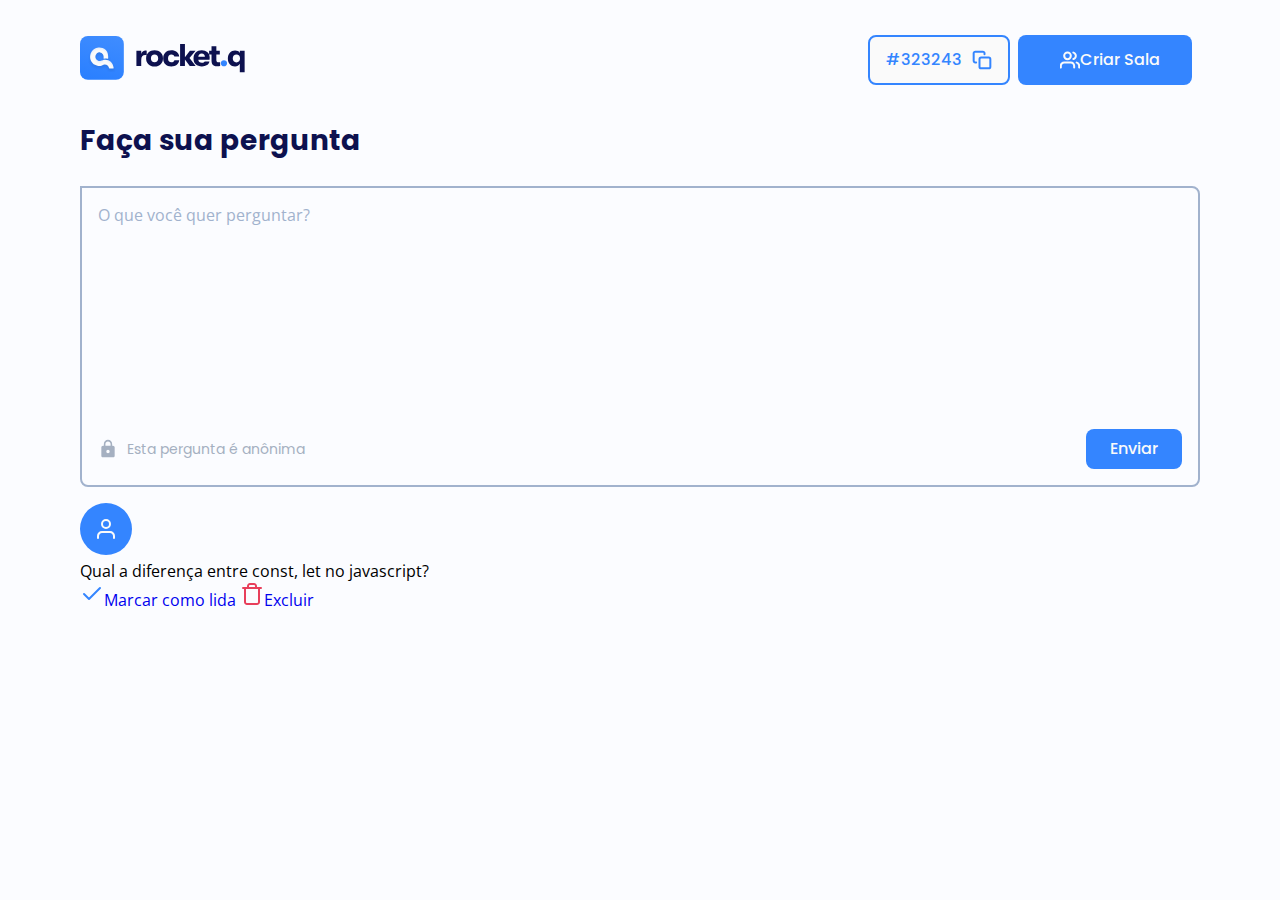
<file: nlw-Discover/room.html>
<!DOCTYPE html>
<head>
    <title>Rcoket.Q - Perguntas e Respostas </title>
    <meta charset="UTF-8">
    <meta http-equiv="X-UA-Compatible" content="IE=edge">
    <!-- View port-->
    <meta name="viewport" content="width=device-widht, initial-scale=1.0">
    <!-- Styles-->
    <link rel="stylesheet" href="styles/global.css">
    <link rel="stylesheet" href="styles/room.css">

    <!-- Fonts-->
    <link rel="preconnect" href="https://fonts.googleapis.com">
    <link rel="preconnect" href="https://fonts.gstatic.com" crossorigin>
    <link href="https://fonts.googleapis.com/css2?family=Open+Sans&family=Poppins:wght@400;500;700&display=swap" rel="stylesheet">
</head>
<body>
    <div id="room" class="content">
        <header>
            <a href="#">
             <img src="assets/logo.svg" alt="Rocket.Q logo"/>
             </a>
            <div class="buttons">
                <div class="button outlined">
                    #323243
                    <img src="assets/room.svg" alt="Copiar numero da sala"/>
                </div>
                <a href="#" class="button">
                    <img src="assets/users-white.svg" alt="Criar uma sala"/>
                    Criar Sala
                </a>
            </div>
        </header>
        <main>
            <section id="question-form">
                <h2>Faça sua pergunta</h2>
                <form action="">
                    <label class="sr-only" for-id="question">O que você quer perguntar?</label>
                    <textarea name="question" id="question" cols="30" rows="10" placeholder="O que você quer perguntar?"></textarea>
                    <footer>
                        <div>
                          
                            <img src="assets/lock.svg" alt=""/>
                            Esta pergunta é anônima
                        </div>
                        <button>Enviar</button>
                    </footer>
                </form>

            </section>

            <section id="questions">
                <h2 class="sr-only">Perguntas da comunidade</h2>
                <div class="questions">
                    <div class="question-wrapper">
                        <div class="question-content">
                            <div class="user">
                                <img src="assets/avatar.svg" alt="avatar"/>
                            </div>
                            <div class="question">
                                <p>Qual a diferença entre const, let no javascript?</p>
                            </div>
                        </div>
                        <div class="actions">
                                <a href="#" class="check">
                                    <img src="assets/check.svg" alt="Marcar como lida">Marcar como lida
                                </a>
                                <a href="#" class="trash">
                                    <img src="assets/trash.svg" alt="Excluir">Excluir
                                </a>
                        </div>
                    </div>
                </div>
            </section>

        </main>

    </div>
    
</body>
</html>
</file>
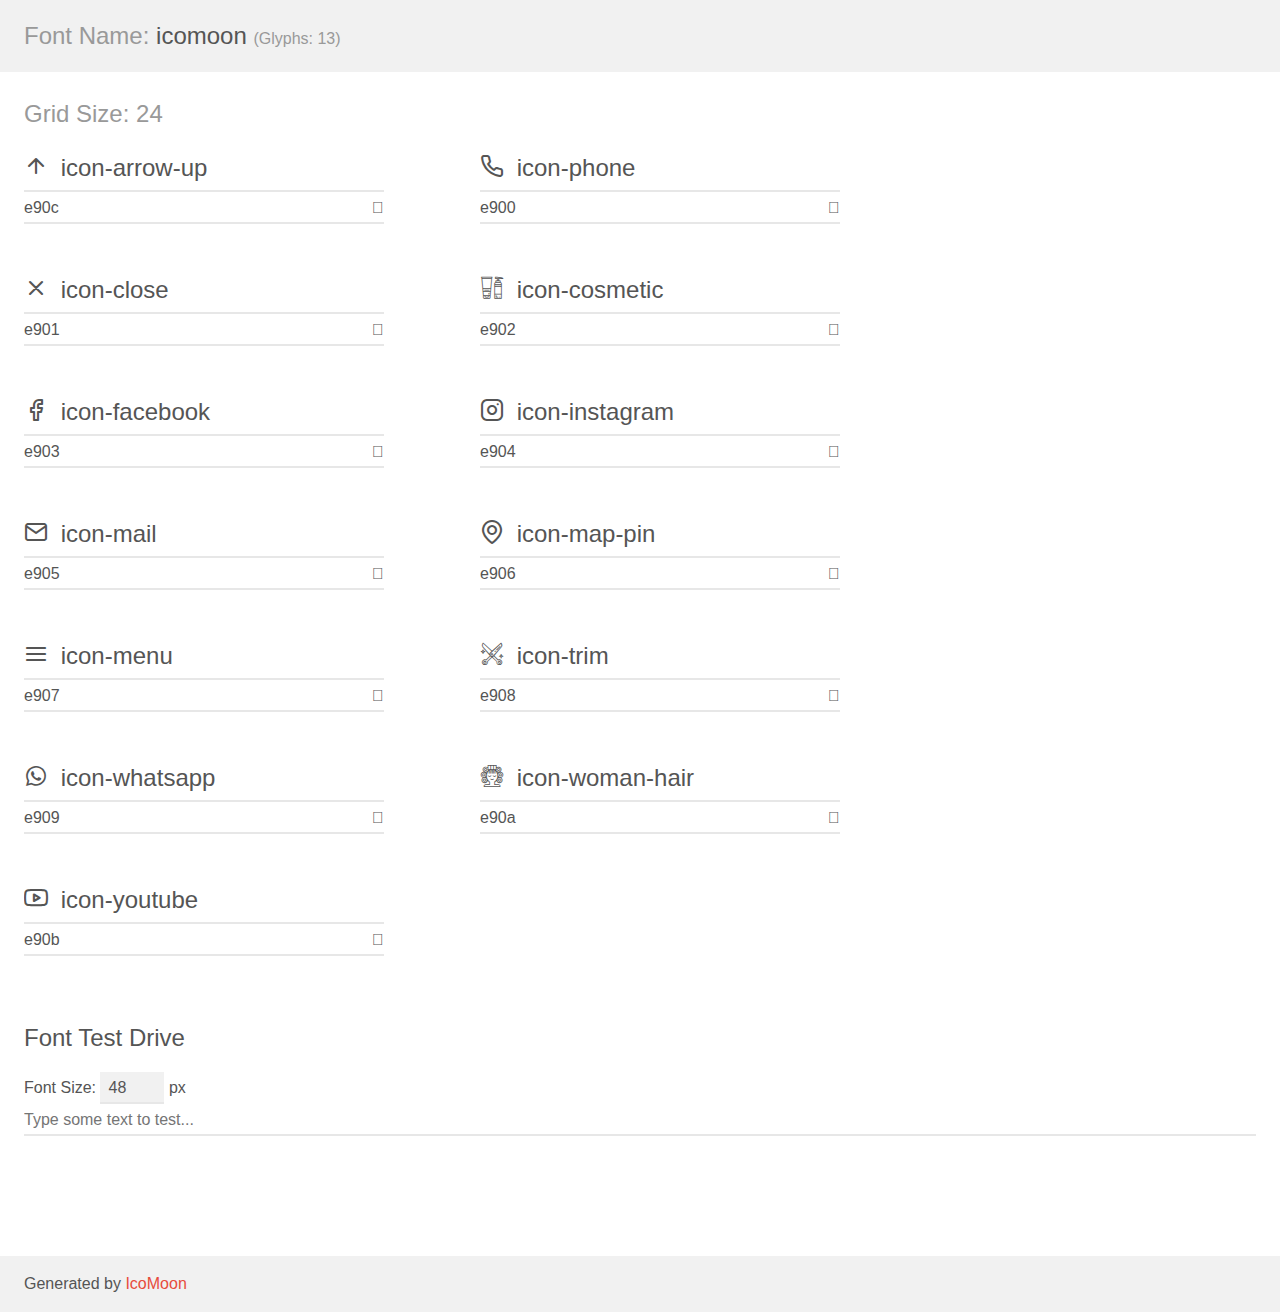
<file: assets/fonts/demo.html>
<!doctype html>
<html>
<head>
    <meta charset="utf-8">
    <title>IcoMoon Demo</title>
    <meta name="description" content="An Icon Font Generated By IcoMoon.io">
    <meta name="viewport" content="width=device-width, initial-scale=1">
    <link rel="stylesheet" href="demo-files/demo.css">
    <link rel="stylesheet" href="style.css"></head>
<body>
    <div class="bgc1 clearfix">
        <h1 class="mhmm mvm"><span class="fgc1">Font Name:</span> icomoon <small class="fgc1">(Glyphs:&nbsp;13)</small></h1>
    </div>
    <div class="clearfix mhl ptl">
        <h1 class="mvm mtn fgc1">Grid Size: 24</h1>
        <div class="glyph fs1">
            <div class="clearfix bshadow0 pbs">
                <span class="icon-arrow-up"></span>
                <span class="mls"> icon-arrow-up</span>
            </div>
            <fieldset class="fs0 size1of1 clearfix hidden-false">
                <input type="text" readonly value="e90c" class="unit size1of2" />
                <input type="text" maxlength="1" readonly value="&#xe90c;" class="unitRight size1of2 talign-right" />
            </fieldset>
            <div class="fs0 bshadow0 clearfix hidden-true">
                <span class="unit pvs fgc1">liga: </span>
                <input type="text" readonly value="" class="liga unitRight" />
            </div>
        </div>
        <div class="glyph fs1">
            <div class="clearfix bshadow0 pbs">
                <span class="icon-phone"></span>
                <span class="mls"> icon-phone</span>
            </div>
            <fieldset class="fs0 size1of1 clearfix hidden-false">
                <input type="text" readonly value="e900" class="unit size1of2" />
                <input type="text" maxlength="1" readonly value="&#xe900;" class="unitRight size1of2 talign-right" />
            </fieldset>
            <div class="fs0 bshadow0 clearfix hidden-true">
                <span class="unit pvs fgc1">liga: </span>
                <input type="text" readonly value="" class="liga unitRight" />
            </div>
        </div>
        <div class="glyph fs1">
            <div class="clearfix bshadow0 pbs">
                <span class="icon-close"></span>
                <span class="mls"> icon-close</span>
            </div>
            <fieldset class="fs0 size1of1 clearfix hidden-false">
                <input type="text" readonly value="e901" class="unit size1of2" />
                <input type="text" maxlength="1" readonly value="&#xe901;" class="unitRight size1of2 talign-right" />
            </fieldset>
            <div class="fs0 bshadow0 clearfix hidden-true">
                <span class="unit pvs fgc1">liga: </span>
                <input type="text" readonly value="" class="liga unitRight" />
            </div>
        </div>
        <div class="glyph fs1">
            <div class="clearfix bshadow0 pbs">
                <span class="icon-cosmetic"></span>
                <span class="mls"> icon-cosmetic</span>
            </div>
            <fieldset class="fs0 size1of1 clearfix hidden-false">
                <input type="text" readonly value="e902" class="unit size1of2" />
                <input type="text" maxlength="1" readonly value="&#xe902;" class="unitRight size1of2 talign-right" />
            </fieldset>
            <div class="fs0 bshadow0 clearfix hidden-true">
                <span class="unit pvs fgc1">liga: </span>
                <input type="text" readonly value="" class="liga unitRight" />
            </div>
        </div>
        <div class="glyph fs1">
            <div class="clearfix bshadow0 pbs">
                <span class="icon-facebook"></span>
                <span class="mls"> icon-facebook</span>
            </div>
            <fieldset class="fs0 size1of1 clearfix hidden-false">
                <input type="text" readonly value="e903" class="unit size1of2" />
                <input type="text" maxlength="1" readonly value="&#xe903;" class="unitRight size1of2 talign-right" />
            </fieldset>
            <div class="fs0 bshadow0 clearfix hidden-true">
                <span class="unit pvs fgc1">liga: </span>
                <input type="text" readonly value="" class="liga unitRight" />
            </div>
        </div>
        <div class="glyph fs1">
            <div class="clearfix bshadow0 pbs">
                <span class="icon-instagram"></span>
                <span class="mls"> icon-instagram</span>
            </div>
            <fieldset class="fs0 size1of1 clearfix hidden-false">
                <input type="text" readonly value="e904" class="unit size1of2" />
                <input type="text" maxlength="1" readonly value="&#xe904;" class="unitRight size1of2 talign-right" />
            </fieldset>
            <div class="fs0 bshadow0 clearfix hidden-true">
                <span class="unit pvs fgc1">liga: </span>
                <input type="text" readonly value="" class="liga unitRight" />
            </div>
        </div>
        <div class="glyph fs1">
            <div class="clearfix bshadow0 pbs">
                <span class="icon-mail"></span>
                <span class="mls"> icon-mail</span>
            </div>
            <fieldset class="fs0 size1of1 clearfix hidden-false">
                <input type="text" readonly value="e905" class="unit size1of2" />
                <input type="text" maxlength="1" readonly value="&#xe905;" class="unitRight size1of2 talign-right" />
            </fieldset>
            <div class="fs0 bshadow0 clearfix hidden-true">
                <span class="unit pvs fgc1">liga: </span>
                <input type="text" readonly value="" class="liga unitRight" />
            </div>
        </div>
        <div class="glyph fs1">
            <div class="clearfix bshadow0 pbs">
                <span class="icon-map-pin"></span>
                <span class="mls"> icon-map-pin</span>
            </div>
            <fieldset class="fs0 size1of1 clearfix hidden-false">
                <input type="text" readonly value="e906" class="unit size1of2" />
                <input type="text" maxlength="1" readonly value="&#xe906;" class="unitRight size1of2 talign-right" />
            </fieldset>
            <div class="fs0 bshadow0 clearfix hidden-true">
                <span class="unit pvs fgc1">liga: </span>
                <input type="text" readonly value="" class="liga unitRight" />
            </div>
        </div>
        <div class="glyph fs1">
            <div class="clearfix bshadow0 pbs">
                <span class="icon-menu"></span>
                <span class="mls"> icon-menu</span>
            </div>
            <fieldset class="fs0 size1of1 clearfix hidden-false">
                <input type="text" readonly value="e907" class="unit size1of2" />
                <input type="text" maxlength="1" readonly value="&#xe907;" class="unitRight size1of2 talign-right" />
            </fieldset>
            <div class="fs0 bshadow0 clearfix hidden-true">
                <span class="unit pvs fgc1">liga: </span>
                <input type="text" readonly value="" class="liga unitRight" />
            </div>
        </div>
        <div class="glyph fs1">
            <div class="clearfix bshadow0 pbs">
                <span class="icon-trim"></span>
                <span class="mls"> icon-trim</span>
            </div>
            <fieldset class="fs0 size1of1 clearfix hidden-false">
                <input type="text" readonly value="e908" class="unit size1of2" />
                <input type="text" maxlength="1" readonly value="&#xe908;" class="unitRight size1of2 talign-right" />
            </fieldset>
            <div class="fs0 bshadow0 clearfix hidden-true">
                <span class="unit pvs fgc1">liga: </span>
                <input type="text" readonly value="" class="liga unitRight" />
            </div>
        </div>
        <div class="glyph fs1">
            <div class="clearfix bshadow0 pbs">
                <span class="icon-whatsapp"></span>
                <span class="mls"> icon-whatsapp</span>
            </div>
            <fieldset class="fs0 size1of1 clearfix hidden-false">
                <input type="text" readonly value="e909" class="unit size1of2" />
                <input type="text" maxlength="1" readonly value="&#xe909;" class="unitRight size1of2 talign-right" />
            </fieldset>
            <div class="fs0 bshadow0 clearfix hidden-true">
                <span class="unit pvs fgc1">liga: </span>
                <input type="text" readonly value="" class="liga unitRight" />
            </div>
        </div>
        <div class="glyph fs1">
            <div class="clearfix bshadow0 pbs">
                <span class="icon-woman-hair"></span>
                <span class="mls"> icon-woman-hair</span>
            </div>
            <fieldset class="fs0 size1of1 clearfix hidden-false">
                <input type="text" readonly value="e90a" class="unit size1of2" />
                <input type="text" maxlength="1" readonly value="&#xe90a;" class="unitRight size1of2 talign-right" />
            </fieldset>
            <div class="fs0 bshadow0 clearfix hidden-true">
                <span class="unit pvs fgc1">liga: </span>
                <input type="text" readonly value="" class="liga unitRight" />
            </div>
        </div>
        <div class="glyph fs1">
            <div class="clearfix bshadow0 pbs">
                <span class="icon-youtube"></span>
                <span class="mls"> icon-youtube</span>
            </div>
            <fieldset class="fs0 size1of1 clearfix hidden-false">
                <input type="text" readonly value="e90b" class="unit size1of2" />
                <input type="text" maxlength="1" readonly value="&#xe90b;" class="unitRight size1of2 talign-right" />
            </fieldset>
            <div class="fs0 bshadow0 clearfix hidden-true">
                <span class="unit pvs fgc1">liga: </span>
                <input type="text" readonly value="" class="liga unitRight" />
            </div>
        </div>
    </div>

    <!--[if gt IE 8]><!-->
    <div class="mhl clearfix mbl">
        <h1>Font Test Drive</h1>
        <label>
            Font Size: <input id="fontSize" type="number" class="textbox0 mbm"
            min="8" value="48" />
            px
        </label>
        <input id="testText" type="text" class="phl size1of1 mvl"
        placeholder="Type some text to test..." value=""/>
        <div id="testDrive" class="icon-" style="font-family: icomoon">&nbsp;
        </div>
    </div>
    <!--<![endif]-->
    <div class="bgc1 clearfix">
        <p class="mhl">Generated by <a href="https://icomoon.io/app">IcoMoon</a></p>
    </div>

    <script src="demo-files/demo.js"></script>
</body>
</html>
</file>
<file: nlw-Discover/styles/global.css>
*{
    margin: 0;
    padding: 0;
    border: none;
    text-decoration: none;
    box-sizing: border-box;
}

html{
    --black: #0D114F;
    --white:    #FAFAFA;
    --light-blue: #E0ECFF;
    --red: #E83F5B;
    --blue: #3485FF;
    --overlay: #040911;
    --background: #FBFCFF;
    --icons-details: #A5B0C1;

    --grey-dark: #4D5E77;
    --grey-blue: #A1B2CD;
    --grey-medium: #D3D9E2;
    --grey-light: #E5EAF1;

    /* 1rem = 16px (User Agent) = 100% */
    font-size: 62.5% /* 10px */;
}

body {
    display: flex;
    height: 100vh;
    background: var(--background);

}

body, button, input, textarea{
    /* intervalo de tamanho "clamp" */
    font-size: clamp(14px, 1.6rem, 2vw);
    font-family:'Open Sans', sans-serif;
    /* font-family: 'Poppins', sans-serif;*/
}
.content{
    width: 100%;
    margin: 0 auto;
}

.sr-only{
    position: absolute;
    height: 1px;
    width: 1px;
    padding: 0;
    margin: -1px;
    overflow: hidden;
    clip-path: rect(0, 0, 0, 0);
    white-space: nowrap;
    border-width: 0;

}
/* ---------INPUT and buttons ---------*/
input, button, .button{
    border-radius: .8rem;
    height: 5rem;
}

button, .button{
    font-family: 'Poppins', sans-serif;
    font-weight: 500;
    line-height: 0;
    display: flex;
    align-items: center;
    justify-content: center;
    background: var(--blue);
    color: var(--white);
    cursor: pointer;
    transition: filter .2s;
}

button:hover, .button:hover{
    filter: brightness(1.2);
}

button > img
 .button > img {
    margin-right: 1rem;
    width: 2rem;   
}

button.outlined, 
.button.outlined{
    background: var(--white);
    color: var(--blue);
    border: .2rem solid var(--blue);
}

.content header{
    width: 80%;
    margin: 3.5rem auto;
}

.content header img{
    width: 16.7rem;
}
</file>
<file: nlw-Discover/styles/room.css>
.content{
    max-width: min(112rem,90%);
}
#room header{
    width: 100%;
    display: flex;
    align-items: center;
    justify-content: space-between;

}

#room header .buttons{
    display: flex;

}
#room header .buttons .button:nth-child(1){
    margin-right: .8rem;
    padding: 1.3rem 1.6rem;

}

#room header .buttons .button:nth-child(1) img{
    margin-left: 1rem;
    width: 2rem;
    height: 2rem;
}
#room header .buttons .button:nth-child(2){
    margin-right: .8rem;
    padding: 1.3rem 3.2rem;

}

#room header .buttons .button:nth-child(2) img{
    margin-left: 1rem;
    width: 2rem;
    height: 2rem;
}

/* question form*/

#question-form h2{
    font-family: 'Poppins', sans-serif;
    font-size: 2.8rem;
    color: var(--black);
    font-weight: 700;
    margin-bottom: 2.4rem;
    line-height: 4.2rem;
}

#question-form form{
    border: .2rem solid var(--grey-blue);
    padding: 1.6rem;
    border-radius: 0 .8rem .8rem .8rem ;
    margin-bottom: 1.6rem;
}

#question-form textarea{
    resize: none;
    background: transparent;
    outline: none;
    width: 100%;

}

#question-form form textarea::placeholder{
    color: var(--grey-blue);

}

#question-form form footer {
    display: flex;
    align-items: center;
    justify-content: space-between;
}

#question-form form footer > div{
    color: var(--icons-details);
    font-family: 'Poppins', sans-serif;
    font-weight: 400;
    font-size: 1.4rem;
    display: flex;
    align-items: center;
}

#question-form form footer > div img{
    margin-right: 0.9rem;
}

#question-form form footer button{
    height: auto;
    padding: .8rem 2.4rem;
    line-height: 2.4rem;
}
</file>
<file: assets/fonts/demo-files/demo.css>
body {
  padding: 0;
  margin: 0;
  font-family: sans-serif;
  font-size: 1em;
  line-height: 1.5;
  color: #555;
  background: #fff;
}
h1 {
  font-size: 1.5em;
  font-weight: normal;
}
small {
  font-size: .66666667em;
}
a {
  color: #e74c3c;
  text-decoration: none;
}
a:hover, a:focus {
  box-shadow: 0 1px #e74c3c;
}
.bshadow0, input {
  box-shadow: inset 0 -2px #e7e7e7;
}
input:hover {
  box-shadow: inset 0 -2px #ccc;
}
input, fieldset {
  font-family: sans-serif;
  font-size: 1em;
  margin: 0;
  padding: 0;
  border: 0;
}
input {
  color: inherit;
  line-height: 1.5;
  height: 1.5em;
  padding: .25em 0;
}
input:focus {
  outline: none;
  box-shadow: inset 0 -2px #449fdb;
}
.glyph {
  font-size: 16px;
  width: 15em;
  padding-bottom: 1em;
  margin-right: 4em;
  margin-bottom: 1em;
  float: left;
  overflow: hidden;
}
.liga {
  width: 80%;
  width: calc(100% - 2.5em);
}
.talign-right {
  text-align: right;
}
.talign-center {
  text-align: center;
}
.bgc1 {
  background: #f1f1f1;
}
.fgc1 {
  color: #999;
}
.fgc0 {
  color: #000;
}
p {
  margin-top: 1em;
  margin-bottom: 1em;
}
.mvm {
  margin-top: .75em;
  margin-bottom: .75em;
}
.mtn {
  margin-top: 0;
}
.mtl, .mal {
  margin-top: 1.5em;
}
.mbl, .mal {
  margin-bottom: 1.5em;
}
.mal, .mhl {
  margin-left: 1.5em;
  margin-right: 1.5em;
}
.mhmm {
  margin-left: 1em;
  margin-right: 1em;
}
.mls {
  margin-left: .25em;
}
.ptl {
  padding-top: 1.5em;
}
.pbs, .pvs {
  padding-bottom: .25em;
}
.pvs, .pts {
  padding-top: .25em;
}
.unit {
  float: left;
}
.unitRight {
  float: right;
}
.size1of2 {
  width: 50%;
}
.size1of1 {
  width: 100%;
}
.clearfix:before, .clearfix:after {
  content: " ";
  display: table;
}
.clearfix:after {
  clear: both;
}
.hidden-true {
  display: none;
}
.textbox0 {
  width: 3em;
  background: #f1f1f1;
  padding: .25em .5em;
  line-height: 1.5;
  height: 1.5em;
}
#testDrive {
  display: block;
  padding-top: 24px;
  line-height: 1.5;
}
.fs0 {
  font-size: 16px;
}
.fs1 {
  font-size: 24px;
}
</file>
<file: assets/fonts/style.css>
@font-face {
  font-family: 'icomoon';
  src:  url('fonts/icomoon.eot?pb82g0');
  src:  url('fonts/icomoon.eot?pb82g0#iefix') format('embedded-opentype'),
    url('fonts/icomoon.ttf?pb82g0') format('truetype'),
    url('fonts/icomoon.woff?pb82g0') format('woff'),
    url('fonts/icomoon.svg?pb82g0#icomoon') format('svg');
  font-weight: normal;
  font-style: normal;
  font-display: block;
}

[class^="icon-"], [class*=" icon-"] {
  /* use !important to prevent issues with browser extensions that change fonts */
  font-family: 'icomoon' !important;
  speak: never;
  font-style: normal;
  font-weight: normal;
  font-variant: normal;
  text-transform: none;
  line-height: 1;

  /* Better Font Rendering =========== */
  -webkit-font-smoothing: antialiased;
  -moz-osx-font-smoothing: grayscale;
}

.icon-arrow-up:before {
  content: "\e90c";
}
.icon-phone:before {
  content: "\e900";
}
.icon-close:before {
  content: "\e901";
}
.icon-cosmetic:before {
  content: "\e902";
}
.icon-facebook:before {
  content: "\e903";
}
.icon-instagram:before {
  content: "\e904";
}
.icon-mail:before {
  content: "\e905";
}
.icon-map-pin:before {
  content: "\e906";
}
.icon-menu:before {
  content: "\e907";
}
.icon-trim:before {
  content: "\e908";
}
.icon-whatsapp:before {
  content: "\e909";
}
.icon-woman-hair:before {
  content: "\e90a";
}
.icon-youtube:before {
  content: "\e90b";
}
</file>
